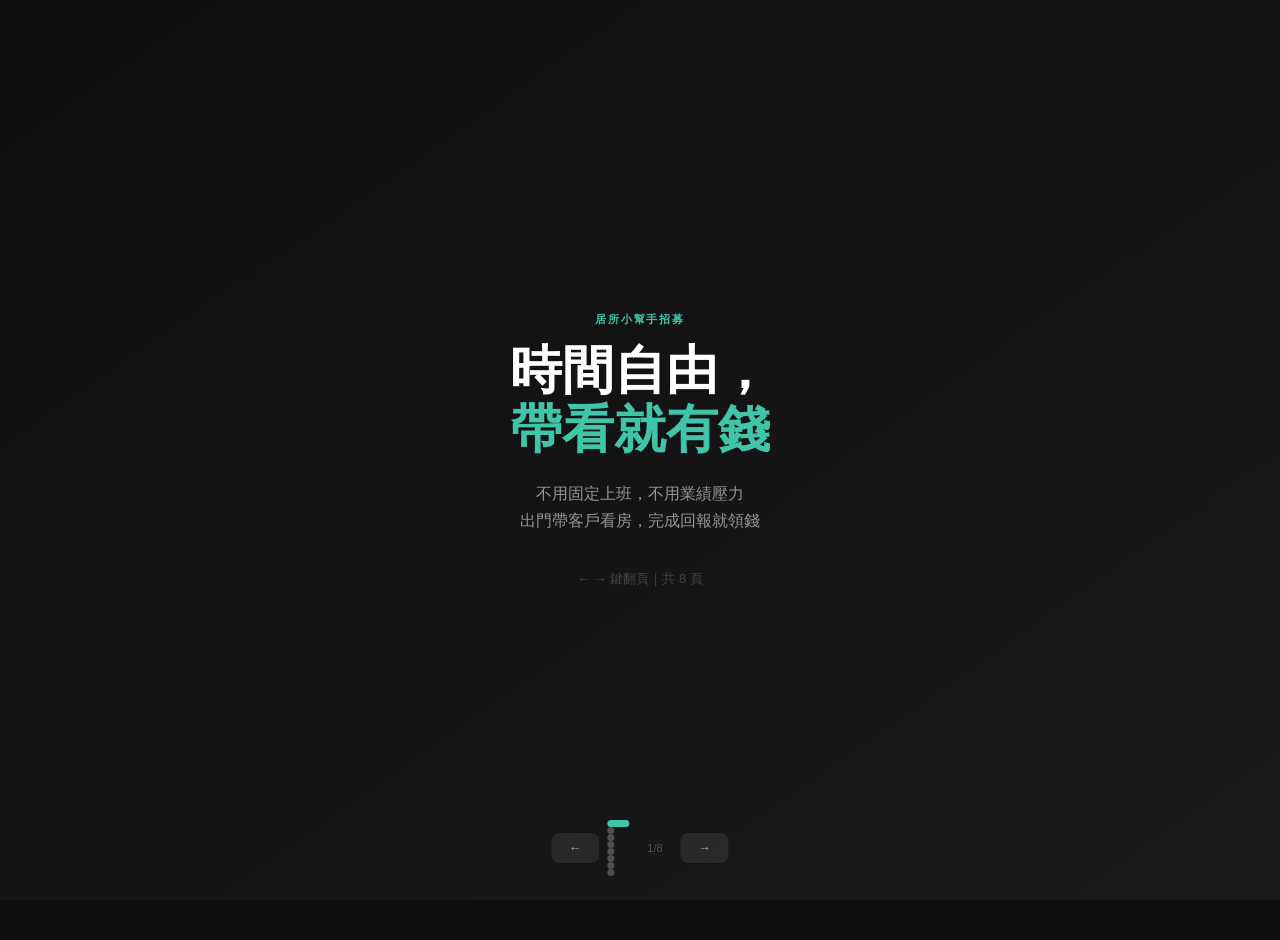
<file: helper-pitch.html>
<!DOCTYPE html>
<html lang="zh-TW">
<head>
<meta charset="UTF-8">
<meta name="viewport" content="width=device-width, initial-scale=1.0">
<title>JUSUO 居所｜小幫手招募說明</title>
<style>
* { box-sizing: border-box; margin: 0; padding: 0; }
body { font-family: "PingFang TC", "Noto Sans TC", sans-serif; background: #0e0e0e; overflow: hidden; }
.slides { width: 100vw; height: 100vh; position: relative; }
.slide { position: absolute; inset: 0; display: flex; flex-direction: column; justify-content: center; align-items: center; padding: 56px 80px; opacity: 0; transform: translateY(40px); transition: all 0.45s cubic-bezier(0.4,0,0.2,1); pointer-events: none; }
.slide.active { opacity: 1; transform: translateY(0); pointer-events: all; }
.slide.out { opacity: 0; transform: translateY(-40px); }

.bg-dark { background: linear-gradient(145deg, #0e0e0e, #1a1a1a); }
.bg-teal { background: linear-gradient(145deg, #001a15, #002a20); }
.bg-warm { background: linear-gradient(145deg, #1a0f00, #2a1800); }
.bg-blue { background: linear-gradient(145deg, #060e1a, #0d1a2a); }
.bg-purple { background: linear-gradient(145deg, #0e0814, #1a1028); }

.tag { font-size: 11px; letter-spacing: 0.18em; color: #40c4aa; font-weight: 600; margin-bottom: 14px; text-transform: uppercase; }
.h1 { font-size: 52px; font-weight: 800; color: #fff; line-height: 1.15; margin-bottom: 16px; }
.h2 { font-size: 34px; font-weight: 700; color: #fff; line-height: 1.2; margin-bottom: 14px; }
.sub { font-size: 16px; color: rgba(255,255,255,0.55); line-height: 1.7; }
.accent { color: #40c4aa; }
.gold { color: #d4a030; }
.w { width: 100%; max-width: 940px; }

/* Who grid */
.who-grid { display: grid; grid-template-columns: repeat(3, 1fr); gap: 14px; width: 100%; max-width: 900px; margin-top: 20px; }
.who-card { background: rgba(64,196,170,0.08); border: 1px solid rgba(64,196,170,0.2); border-radius: 14px; padding: 20px; text-align: center; }
.who-icon { font-size: 36px; margin-bottom: 10px; }
.who-title { font-size: 14px; font-weight: 700; color: #fff; margin-bottom: 6px; }
.who-desc { font-size: 12px; color: rgba(255,255,255,0.5); line-height: 1.6; }

/* Income tiers */
.tier-wrap { width: 100%; max-width: 860px; margin-top: 16px; display: flex; flex-direction: column; gap: 10px; }
.tier { display: flex; align-items: center; gap: 18px; background: rgba(255,255,255,0.05); border-radius: 12px; padding: 16px 20px; border: 1px solid rgba(255,255,255,0.08); }
.tier.active-t { background: rgba(64,196,170,0.1); border-color: rgba(64,196,170,0.3); }
.tier-label { font-size: 13px; color: rgba(255,255,255,0.7); min-width: 160px; }
.tier-bar-wrap { flex: 1; background: rgba(255,255,255,0.08); border-radius: 4px; height: 8px; overflow: hidden; }
.tier-bar { height: 100%; background: linear-gradient(90deg, #40c4aa, #26a890); border-radius: 4px; }
.tier-val { font-size: 16px; font-weight: 700; color: #40c4aa; min-width: 100px; text-align: right; }

/* Reward table */
.reward-wrap { width: 100%; max-width: 860px; margin-top: 16px; }
.reward-section { margin-bottom: 14px; }
.reward-title { font-size: 11px; letter-spacing: 0.1em; color: #40c4aa; font-weight: 600; margin-bottom: 8px; }
.reward-grid-inner { display: grid; grid-template-columns: repeat(3, 1fr); gap: 10px; }
.reward-box { background: rgba(255,255,255,0.05); border-radius: 10px; padding: 14px 16px; border: 1px solid rgba(255,255,255,0.07); }
.reward-box.hot { background: rgba(64,196,170,0.1); border-color: rgba(64,196,170,0.25); }
.reward-name { font-size: 12px; color: rgba(255,255,255,0.6); margin-bottom: 5px; }
.reward-amt { font-size: 20px; font-weight: 700; color: #fff; }
.reward-note { font-size: 11px; color: rgba(255,255,255,0.35); margin-top: 3px; }

/* Work steps */
.work-steps { display: grid; grid-template-columns: repeat(5, 1fr); gap: 0; width: 100%; max-width: 900px; margin-top: 20px; position: relative; }
.work-steps::before { content:""; position:absolute; top:24px; left:10%; right:10%; height:2px; background:rgba(255,255,255,0.1); z-index:0; }
.ws { text-align: center; position: relative; z-index: 1; }
.ws-dot { width: 48px; height: 48px; border-radius: 50%; background: rgba(64,196,170,0.15); border: 2px solid rgba(64,196,170,0.4); display: flex; align-items: center; justify-content: center; margin: 0 auto 10px; font-size: 20px; }
.ws-title { font-size: 13px; font-weight: 600; color: #fff; margin-bottom: 5px; }
.ws-desc { font-size: 11px; color: rgba(255,255,255,0.45); line-height: 1.5; }

/* Calc */
.calc-block { width: 100%; max-width: 800px; display: grid; grid-template-columns: 1fr 1fr; gap: 20px; margin-top: 16px; }
.calc-inputs { display: flex; flex-direction: column; gap: 12px; }
.inp-row { display: flex; justify-content: space-between; align-items: center; }
.inp-row label { font-size: 13px; color: rgba(255,255,255,0.6); }
.inp-row input { background: rgba(255,255,255,0.08); border: 1px solid rgba(255,255,255,0.15); border-radius: 8px; padding: 8px 14px; color: #fff; font-size: 15px; font-family: inherit; width: 100px; text-align: right; }
.inp-row input:focus { outline: none; border-color: #40c4aa; }
.calc-output { display: flex; flex-direction: column; gap: 8px; }
.co-row { display: flex; justify-content: space-between; padding: 8px 0; border-bottom: 1px solid rgba(255,255,255,0.07); font-size: 13px; }
.co-row:last-child { border-bottom: none; border-top: 1px solid rgba(64,196,170,0.3); padding-top: 12px; font-weight: 700; font-size: 16px; }
.co-val { color: #40c4aa; font-weight: 600; }

/* FAQ / concern */
.concern-grid { display: grid; grid-template-columns: 1fr 1fr; gap: 14px; width: 100%; max-width: 860px; margin-top: 16px; }
.con-item { background: rgba(255,255,255,0.05); border-radius: 12px; padding: 18px 20px; }
.con-q { font-size: 13px; color: rgba(255,255,255,0.85); font-weight: 600; margin-bottom: 8px; display: flex; align-items: flex-start; gap: 8px; }
.con-q::before { content: "Q"; background: rgba(64,196,170,0.2); color: #40c4aa; font-size: 11px; font-weight: 800; padding: 2px 7px; border-radius: 4px; flex-shrink: 0; margin-top: 1px; }
.con-a { font-size: 12px; color: rgba(255,255,255,0.5); line-height: 1.7; }

/* Join steps */
.join-steps { display: flex; flex-direction: column; gap: 14px; width: 100%; max-width: 680px; margin-top: 20px; }
.js { display: flex; gap: 16px; align-items: flex-start; }
.js-num { width: 36px; height: 36px; border-radius: 50%; background: #40c4aa; color: #0e0e0e; font-weight: 800; font-size: 16px; display: flex; align-items: center; justify-content: center; flex-shrink: 0; }
.js-title { font-size: 15px; font-weight: 700; color: #fff; }
.js-desc { font-size: 13px; color: rgba(255,255,255,0.5); margin-top: 3px; }

/* Nav */
.nav { position: fixed; bottom: 24px; left: 50%; transform: translateX(-50%); display: flex; gap: 8px; align-items: center; z-index: 100; }
.dot { width: 7px; height: 7px; border-radius: 50%; background: rgba(255,255,255,0.25); cursor: pointer; transition: all 0.2s; }
.dot.on { background: #40c4aa; width: 22px; border-radius: 4px; }
.nav-btn { background: rgba(255,255,255,0.08); border: none; color: rgba(255,255,255,0.7); padding: 8px 18px; border-radius: 8px; cursor: pointer; font-size: 12px; font-family: inherit; }
.nav-btn:hover { background: rgba(255,255,255,0.15); color: #fff; }
.pg { font-size: 11px; color: rgba(255,255,255,0.25); padding: 4px 10px; }
.key-hint { position: fixed; top: 18px; right: 22px; font-size: 11px; color: rgba(255,255,255,0.15); }
</style>
</head>
<body>
<div class="key-hint">← → 換頁</div>
<div class="slides">

<!-- S1 封面 -->
<div class="slide bg-dark active" data-i="0">
  <div class="w" style="text-align:center;">
    <div class="tag">居所小幫手招募</div>
    <div class="h1">時間自由，<br><span class="accent">帶看就有錢</span></div>
    <div class="sub" style="max-width:480px;margin:20px auto 0;">不用固定上班，不用業績壓力<br>出門帶客戶看房，完成回報就領錢</div>
    <div style="margin-top:36px;font-size:13px;color:rgba(255,255,255,0.2);">← → 鍵翻頁｜共 8 頁</div>
  </div>
</div>

<!-- S2 適合誰 -->
<div class="slide bg-teal" data-i="1">
  <div class="w">
    <div class="tag">你適合嗎？</div>
    <div class="h2">這些人<span class="accent">最適合</span>當居所小幫手</div>
    <div class="who-grid">
      <div class="who-card">
        <div class="who-icon">🎓</div>
        <div class="who-title">學生 / 在校生</div>
        <div class="who-desc">白天有空，課餘時間帶看，時薪比打工高又彈性</div>
      </div>
      <div class="who-card">
        <div class="who-icon">🏡</div>
        <div class="who-title">全職媽媽 / 家管</div>
        <div class="who-desc">孩子上學後有幾小時空檔，帶看輕鬆外出兼賺錢</div>
      </div>
      <div class="who-card">
        <div class="who-icon">🚗</div>
        <div class="who-title">外送 / 接案工作者</div>
        <div class="who-desc">已習慣靈活接案，帶看單可以搭配既有行程</div>
      </div>
      <div class="who-card">
        <div class="who-icon">💼</div>
        <div class="who-title">上班族想多一份收入</div>
        <div class="who-desc">假日或下班後帶看，每月多 3,000–8,000 元</div>
      </div>
      <div class="who-card">
        <div class="who-icon">🏘️</div>
        <div class="who-title">熟悉特定區域的在地人</div>
        <div class="who-desc">對社區、交通、學區了解深，帶看說明更有說服力</div>
      </div>
      <div class="who-card">
        <div class="who-icon">🔍</div>
        <div class="who-title">想了解房產市場的人</div>
        <div class="who-desc">邊賺錢邊學市場，建立房產知識和人脈</div>
      </div>
    </div>
  </div>
</div>

<!-- S3 賺多少 -->
<div class="slide bg-dark" data-i="2">
  <div class="w" style="display:flex;flex-direction:column;align-items:center;">
    <div class="tag">收入試算</div>
    <div class="h2" style="text-align:center;">不同力度，<span class="accent">能賺多少？</span></div>
    <div class="tier-wrap">
      <div class="tier">
        <div class="tier-label">🔹 輕度（5組+1成交）</div>
        <div class="tier-bar-wrap"><div class="tier-bar" style="width:18%"></div></div>
        <div class="tier-val">≈ 2,100 元</div>
      </div>
      <div class="tier">
        <div class="tier-label">🔸 普通（10組+2成交）</div>
        <div class="tier-bar-wrap"><div class="tier-bar" style="width:34%"></div></div>
        <div class="tier-val">≈ 4,005 元</div>
      </div>
      <div class="tier active-t">
        <div class="tier-label">⭐ 積極（20組+3成交）</div>
        <div class="tier-bar-wrap"><div class="tier-bar" style="width:53%"></div></div>
        <div class="tier-val">≈ 6,255 元</div>
      </div>
      <div class="tier">
        <div class="tier-label">🚀 高效（30組+5成交）</div>
        <div class="tier-bar-wrap"><div class="tier-bar" style="width:100%"></div></div>
        <div class="tier-val">≈ 11,805 元</div>
      </div>
    </div>
    <div style="margin-top:14px;font-size:13px;color:rgba(255,255,255,0.35);text-align:center;">
      每組帶看約 1–2 小時，時薪換算約 NT$ 150–400 元，視成交率而定
    </div>
  </div>
</div>

<!-- S4 分潤明細 -->
<div class="slide bg-blue" data-i="3">
  <div class="w">
    <div class="tag">完整分潤制度</div>
    <div class="h2">每個動作<span class="accent">都有報酬</span></div>
    <div class="reward-wrap">
      <div class="reward-section">
        <div class="reward-title">帶看費（遞階制）</div>
        <div class="reward-grid-inner">
          <div class="reward-box hot">
            <div class="reward-name">第 1–2 組</div>
            <div class="reward-amt">200 元<span style="font-size:14px"> / 組</span></div>
            <div class="reward-note">出門就有基本保障</div>
          </div>
          <div class="reward-box">
            <div class="reward-name">第 3–8 組</div>
            <div class="reward-amt">45 元<span style="font-size:14px"> / 組</span></div>
            <div class="reward-note">中量帶看</div>
          </div>
          <div class="reward-box">
            <div class="reward-name">第 9 組起</div>
            <div class="reward-amt">65 元<span style="font-size:14px"> / 組</span></div>
            <div class="reward-note">效率高者更多</div>
          </div>
        </div>
      </div>
      <div class="reward-section">
        <div class="reward-title">獎金制度</div>
        <div class="reward-grid-inner">
          <div class="reward-box hot">
            <div class="reward-name">✅ 媒合成交</div>
            <div class="reward-amt">1,100 元</div>
            <div class="reward-note">每筆固定</div>
          </div>
          <div class="reward-box">
            <div class="reward-name">🏘️ 房源開發上架</div>
            <div class="reward-amt">500 元</div>
            <div class="reward-note">有效物件</div>
          </div>
          <div class="reward-box">
            <div class="reward-name">🏘️ 房源開發成交</div>
            <div class="reward-amt">1,000 元</div>
            <div class="reward-note">額外加給</div>
          </div>
          <div class="reward-box">
            <div class="reward-name">👁️ 預看補貼</div>
            <div class="reward-amt">50 元</div>
            <div class="reward-note">甲方指定物件</div>
          </div>
          <div class="reward-box">
            <div class="reward-name">🤝 推薦新小幫手帶看</div>
            <div class="reward-amt">500 元</div>
            <div class="reward-note">被推薦人首次帶看</div>
          </div>
          <div class="reward-box hot">
            <div class="reward-name">🏠 引薦包租物件</div>
            <div class="reward-amt">3,000 元</div>
            <div class="reward-note">簽訂整修包租合約</div>
          </div>
        </div>
      </div>
    </div>
  </div>
</div>

<!-- S5 互動試算 -->
<div class="slide bg-dark" data-i="4">
  <div class="w" style="display:flex;flex-direction:column;align-items:center;">
    <div class="tag">自己算算看</div>
    <div class="h2" style="text-align:center;">輸入你的計劃，<span class="accent">看你可以賺多少</span></div>
    <div class="calc-block">
      <div class="calc-inputs">
        <div class="inp-row"><label>每月帶看組數</label><input id="c_v" type="number" value="15" oninput="calcH()"></div>
        <div class="inp-row"><label>每月媒合成交筆數</label><input id="c_d" type="number" value="2" oninput="calcH()"></div>
        <div class="inp-row"><label>每月開發有效房源數</label><input id="c_s" type="number" value="1" oninput="calcH()"></div>
        <div class="inp-row"><label>推薦新小幫手數</label><input id="c_r" type="number" value="0" oninput="calcH()"></div>
      </div>
      <div class="calc-output" id="h_out"></div>
    </div>
  </div>
</div>

<!-- S6 工作流程 -->
<div class="slide bg-purple" data-i="5">
  <div class="w" style="display:flex;flex-direction:column;align-items:center;">
    <div class="tag">工作流程</div>
    <div class="h2" style="text-align:center;">每次帶看只要<span class="accent"> 5 步</span></div>
    <div class="work-steps">
      <div class="ws">
        <div class="ws-dot">📱</div>
        <div class="ws-title">接到帶看任務</div>
        <div class="ws-desc">居所指派時間、地點、客戶基本資訊</div>
      </div>
      <div class="ws">
        <div class="ws-dot">📍</div>
        <div class="ws-title">到場帶看</div>
        <div class="ws-desc">帶客戶進屋、說明物件狀況、回答問題</div>
      </div>
      <div class="ws">
        <div class="ws-dot">📸</div>
        <div class="ws-title">拍照記錄</div>
        <div class="ws-desc">現場照片 + 客戶反應記錄</div>
      </div>
      <div class="ws">
        <div class="ws-dot">📝</div>
        <div class="ws-title">24 小時內回報</div>
        <div class="ws-desc">LINE 或表單填寫帶看結果</div>
      </div>
      <div class="ws">
        <div class="ws-dot">💰</div>
        <div class="ws-title">月底入帳</div>
        <div class="ws-desc">每月 25 日結算，5 日發放</div>
      </div>
    </div>
    <div style="margin-top:24px;padding:14px 24px;background:rgba(64,196,170,0.1);border:1px solid rgba(64,196,170,0.2);border-radius:10px;font-size:13px;color:rgba(255,255,255,0.7);max-width:700px;text-align:center;">
      沒有強制業績，沒有底薪，不喜歡就不接單。你掌控自己的時間。
    </div>
  </div>
</div>

<!-- S7 常見疑問 -->
<div class="slide bg-dark" data-i="6">
  <div class="w">
    <div class="tag">常見疑問</div>
    <div class="h2">你最想問的，<span class="accent">這裡都有</span></div>
    <div class="concern-grid">
      <div class="con-item">
        <div class="con-q">需要有房仲執照嗎？</div>
        <div class="con-a">不需要。你是居所的承攬小幫手，非仲介，執行帶看、回報等協助工作，不代表居所對外簽約或議價。</div>
      </div>
      <div class="con-item">
        <div class="con-q">帶看前有培訓嗎？</div>
        <div class="con-a">有。居所提供帶看話術、客戶引導方式、注意事項等說明，第一次帶看前會有教學說明。</div>
      </div>
      <div class="con-item">
        <div class="con-q">錢什麼時候發？</div>
        <div class="con-a">每月 25 日結算，帶看費與預看補貼次月 5 日入帳，成交獎金分兩期（次月 50%、第三月 50%）。</div>
      </div>
      <div class="con-item">
        <div class="con-q">可以同時在其他地方做兼職嗎？</div>
        <div class="con-a">可以。承攬合約無排他條款，但不得私下帶同一客戶成交或向客戶收費，這點需遵守。</div>
      </div>
      <div class="con-item">
        <div class="con-q">帶看完沒成交也有錢嗎？</div>
        <div class="con-a">有。帶看費和成交獎金是分開計算的，帶看完成回報就領帶看費，不管客戶最後有沒有租。</div>
      </div>
      <div class="con-item">
        <div class="con-q">我可以推薦朋友一起加入嗎？</div>
        <div class="con-a">可以，而且有獎金！你推薦的人完成首次帶看你就拿 500 元，他首次成交你再拿 1,000 元。</div>
      </div>
    </div>
  </div>
</div>

<!-- S8 加入 -->
<div class="slide bg-teal" data-i="7">
  <div class="w" style="display:flex;flex-direction:column;align-items:center;">
    <div class="tag">立即加入</div>
    <div class="h1" style="font-size:46px;text-align:center;">準備好了嗎？<br><span class="accent">3 步開始賺錢</span></div>
    <div class="join-steps">
      <div class="js">
        <div class="js-num">1</div>
        <div>
          <div class="js-title">私訊居所 IG</div>
          <div class="js-desc">@ju_suo666，告訴我們「我想當小幫手」</div>
        </div>
      </div>
      <div class="js">
        <div class="js-num">2</div>
        <div>
          <div class="js-title">完成承攬合約簽署</div>
          <div class="js-desc">線上簽名，了解合作規則和分潤制度</div>
        </div>
      </div>
      <div class="js">
        <div class="js-num">3</div>
        <div>
          <div class="js-title">接第一個帶看任務，開始賺錢</div>
          <div class="js-desc">居所指派任務，你接單出發，完成回報，下個月就有收入</div>
        </div>
      </div>
    </div>
    <div style="margin-top:28px;font-size:13px;color:rgba(255,255,255,0.35);">人生非常有限公司｜統編 60793590</div>
  </div>
</div>

</div>
<div class="nav">
  <button class="nav-btn" onclick="go(-1)">←</button>
  <div id="dots"></div>
  <span class="pg" id="pg">1/8</span>
  <button class="nav-btn" onclick="go(1)">→</button>
</div>
<script>
let cur=0; const slides=document.querySelectorAll('.slide'); const n=slides.length;
function buildDots(){const d=document.getElementById('dots');d.innerHTML='';for(let i=0;i<n;i++){const dot=document.createElement('div');dot.className='dot'+(i===cur?' on':'');dot.onclick=()=>goTo(i);d.appendChild(dot);}document.getElementById('pg').textContent=(cur+1)+'/'+n;}
function goTo(i){slides[cur].classList.remove('active');slides[cur].classList.add('out');const p=cur;cur=Math.max(0,Math.min(i,n-1));setTimeout(()=>slides[p].classList.remove('out'),400);slides[cur].classList.add('active');buildDots();}
function go(d){goTo(cur+d);}
document.addEventListener('keydown',e=>{if(e.key==='ArrowRight'||e.key==='ArrowDown')go(1);if(e.key==='ArrowLeft'||e.key==='ArrowUp')go(-1);});
buildDots();

function calcH(){
  const v=+document.getElementById('c_v').value||0;
  const d=+document.getElementById('c_d').value||0;
  const s=+document.getElementById('c_s').value||0;
  const r=+document.getElementById('c_r').value||0;
  let vf=0; if(v>=1)vf+=Math.min(v,2)*200; if(v>2)vf+=Math.min(v-2,6)*45; if(v>8)vf+=(v-8)*65;
  const df=d*1100; const sf=s*500; const rf=r*500; const total=vf+df+sf+rf;
  document.getElementById('h_out').innerHTML=`
    <div class="co-row"><span style="color:rgba(255,255,255,0.6)">帶看費（${v}組）</span><span class="co-val">NT$ ${vf.toLocaleString()}</span></div>
    <div class="co-row"><span style="color:rgba(255,255,255,0.6)">成交獎金（${d}筆）</span><span class="co-val">NT$ ${df.toLocaleString()}</span></div>
    <div class="co-row"><span style="color:rgba(255,255,255,0.6)">房源開發（${s}件）</span><span class="co-val">NT$ ${sf.toLocaleString()}</span></div>
    <div class="co-row"><span style="color:rgba(255,255,255,0.6)">推薦獎金（${r}人）</span><span class="co-val">NT$ ${rf.toLocaleString()}</span></div>
    <div class="co-row"><span>月預估收入</span><span style="color:#40c4aa;font-size:20px;">NT$ ${total.toLocaleString()}</span></div>
  `;
}
calcH();
</script>
</body>
</html>
</file>
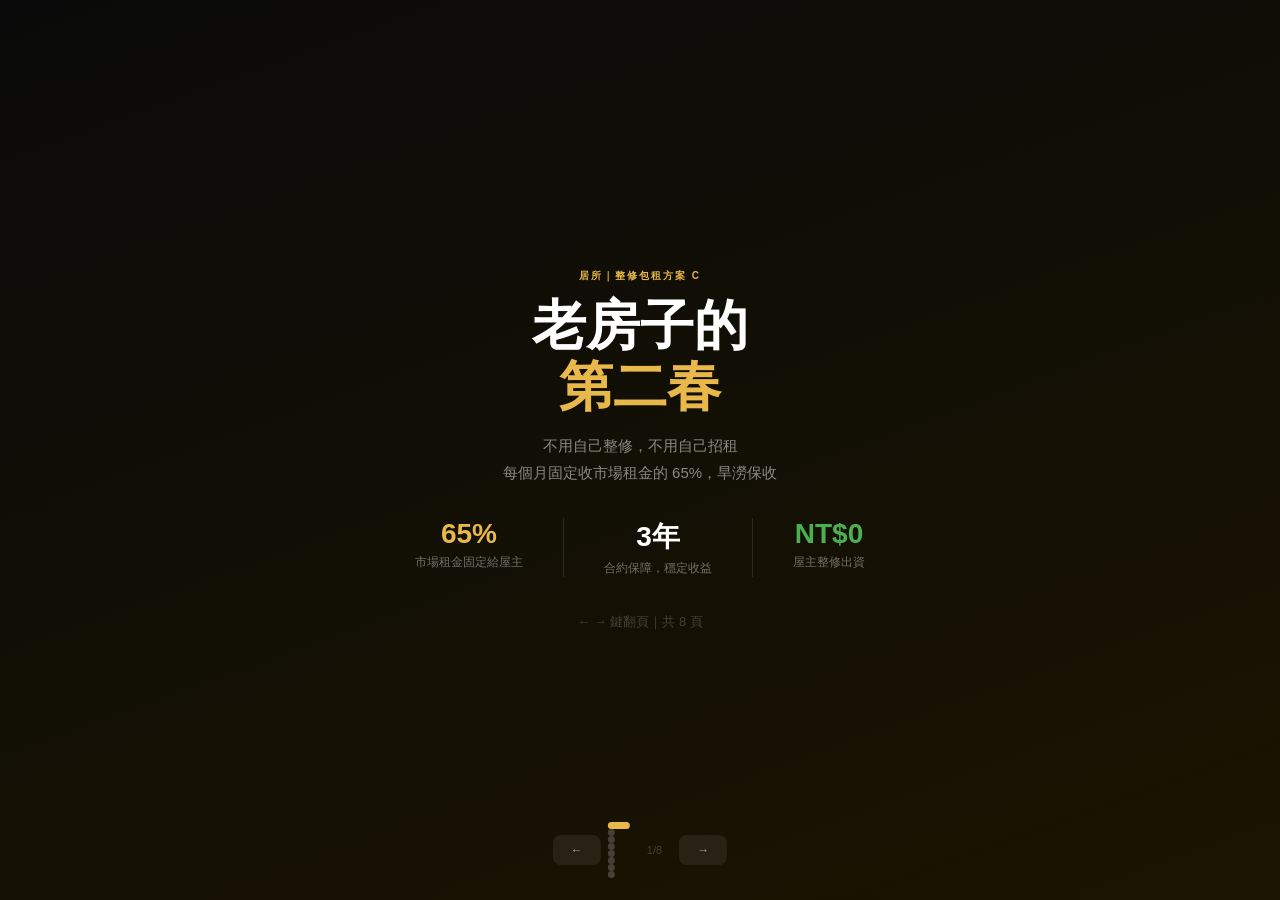
<file: renovation-pitch.html>
<!DOCTYPE html>
<html lang="zh-TW">
<head>
<meta charset="UTF-8">
<meta name="viewport" content="width=device-width, initial-scale=1.0">
<title>JUSUO 居所｜整修包租方案</title>
<style>
* { box-sizing: border-box; margin: 0; padding: 0; }
body { font-family: "PingFang TC", "Noto Sans TC", sans-serif; background: #0a0a0a; overflow: hidden; }
.slides { width: 100vw; height: 100vh; position: relative; }
.slide { position: absolute; inset: 0; display: flex; flex-direction: column; justify-content: center; align-items: center; padding: 52px 80px; opacity: 0; transform: scale(0.97); transition: all 0.45s cubic-bezier(0.4,0,0.2,1); pointer-events: none; }
.slide.active { opacity: 1; transform: scale(1); pointer-events: all; }
.slide.out { opacity: 0; transform: scale(1.03); }

.bg1 { background: linear-gradient(160deg, #0a0a0a, #1a1400); }
.bg2 { background: linear-gradient(160deg, #0a0a12, #0f0f1e); }
.bg3 { background: linear-gradient(160deg, #0a1200, #0f1e00); }
.bg4 { background: linear-gradient(160deg, #120a00, #1e1200); }
.bg5 { background: linear-gradient(160deg, #0a0a0a, #1a1a1a); }

.tag { font-size: 10px; letter-spacing: 0.2em; color: #e8b84b; font-weight: 700; margin-bottom: 12px; text-transform: uppercase; }
.h1 { font-size: 54px; font-weight: 800; color: #fff; line-height: 1.12; margin-bottom: 14px; }
.h2 { font-size: 34px; font-weight: 700; color: #fff; line-height: 1.2; margin-bottom: 14px; }
.sub { font-size: 15px; color: rgba(255,255,255,0.5); line-height: 1.8; }
.accent { color: #e8b84b; }
.green { color: #4caf50; }
.w { width: 100%; max-width: 960px; }

/* Hero compare */
.hero-compare { display: grid; grid-template-columns: 1fr auto 1fr; gap: 20px; align-items: center; width: 100%; max-width: 900px; margin-top: 20px; }
.hc-box { border-radius: 16px; padding: 24px; }
.hc-old { background: rgba(255,255,255,0.04); border: 1px solid rgba(255,255,255,0.1); }
.hc-new { background: rgba(232,184,75,0.1); border: 2px solid rgba(232,184,75,0.4); }
.hc-label { font-size: 12px; letter-spacing: 0.1em; margin-bottom: 14px; font-weight: 600; }
.hc-item { display: flex; gap: 10px; font-size: 13px; color: rgba(255,255,255,0.7); padding: 7px 0; border-bottom: 1px solid rgba(255,255,255,0.06); }
.hc-item:last-child { border-bottom: none; }
.vs { font-size: 24px; font-weight: 800; color: rgba(255,255,255,0.3); text-align: center; }

/* Money flow */
.money-flow { display: flex; align-items: center; gap: 0; width: 100%; max-width: 900px; margin-top: 24px; }
.mf-box { flex: 1; border-radius: 12px; padding: 18px; text-align: center; border: 1px solid; }
.mf-label { font-size: 11px; color: rgba(255,255,255,0.45); margin-bottom: 6px; letter-spacing: 0.05em; }
.mf-val { font-size: 26px; font-weight: 800; }
.mf-sub { font-size: 11px; color: rgba(255,255,255,0.4); margin-top: 4px; }
.mf-arrow { font-size: 24px; color: rgba(255,255,255,0.2); flex-shrink: 0; padding: 0 8px; }
.mf-tenant { background: rgba(76,175,80,0.08); border-color: rgba(76,175,80,0.25); }
.mf-jusuo { background: rgba(232,184,75,0.12); border-color: rgba(232,184,75,0.4); }
.mf-owner { background: rgba(147,197,253,0.08); border-color: rgba(147,197,253,0.25); }
.mf-reno { background: rgba(248,113,113,0.08); border-color: rgba(248,113,113,0.25); }

/* Calc */
.calc-area { width: 100%; max-width: 900px; display: grid; grid-template-columns: 1fr 1fr; gap: 24px; margin-top: 16px; }
.ca-inputs { display: flex; flex-direction: column; gap: 14px; }
.ci-row { display: flex; justify-content: space-between; align-items: center; }
.ci-row label { font-size: 13px; color: rgba(255,255,255,0.6); }
.ci-row input { background: rgba(255,255,255,0.08); border: 1px solid rgba(255,255,255,0.15); border-radius: 8px; padding: 9px 14px; color: #fff; font-size: 15px; font-family: inherit; width: 130px; text-align: right; }
.ci-row input:focus { outline: none; border-color: #e8b84b; }
.ca-output { display: flex; flex-direction: column; gap: 8px; }
.co-row { display: flex; justify-content: space-between; padding: 8px 0; border-bottom: 1px solid rgba(255,255,255,0.07); font-size: 13px; }
.co-row:last-child { border-bottom: none; border-top: 1px solid rgba(232,184,75,0.3); padding-top: 12px; font-weight: 700; font-size: 16px; }
.co-v { color: #e8b84b; font-weight: 600; }

/* Self-manage compare */
.smg { display: grid; grid-template-columns: repeat(3, 1fr); gap: 14px; width: 100%; max-width: 860px; margin-top: 18px; }
.smg-item { border-radius: 14px; padding: 18px; }
.smg-self { background: rgba(248,113,113,0.08); border: 1px solid rgba(248,113,113,0.2); }
.smg-c { background: rgba(232,184,75,0.1); border: 2px solid rgba(232,184,75,0.35); }
.smg-a { background: rgba(255,255,255,0.04); border: 1px solid rgba(255,255,255,0.08); }
.smg-head { font-size: 12px; font-weight: 700; margin-bottom: 10px; }
.smg-num { font-size: 30px; font-weight: 800; margin: 6px 0; }
.smg-note { font-size: 12px; color: rgba(255,255,255,0.45); line-height: 1.6; }

/* Guarantee */
.guar-grid { display: grid; grid-template-columns: repeat(2, 1fr); gap: 14px; width: 100%; max-width: 860px; margin-top: 16px; }
.guar { background: rgba(255,255,255,0.04); border-radius: 14px; padding: 18px; display: flex; gap: 14px; border: 1px solid rgba(255,255,255,0.08); }
.guar-icon { font-size: 26px; flex-shrink: 0; }
.guar-title { font-size: 14px; font-weight: 700; color: #fff; margin-bottom: 5px; }
.guar-desc { font-size: 12px; color: rgba(255,255,255,0.5); line-height: 1.6; }

/* Steps */
.steps-h { display: flex; gap: 0; width: 100%; max-width: 860px; margin-top: 18px; position: relative; }
.steps-h::before { content:""; position:absolute; top:20px; left:10%; right:10%; height:2px; background:rgba(255,255,255,0.1); }
.sh { flex: 1; text-align: center; position: relative; z-index: 1; }
.sh-dot { width: 40px; height: 40px; border-radius: 50%; background: #e8b84b; color: #0a0a0a; font-weight: 800; font-size: 15px; display: flex; align-items: center; justify-content: center; margin: 0 auto 10px; }
.sh-title { font-size: 13px; font-weight: 700; color: #fff; margin-bottom: 4px; }
.sh-desc { font-size: 11px; color: rgba(255,255,255,0.45); line-height: 1.5; }

/* Scenario slider */
.scenario-grid { display: grid; grid-template-columns: repeat(3, 1fr); gap: 14px; width: 100%; max-width: 860px; margin-top: 18px; }
.sc { background: rgba(255,255,255,0.04); border: 1px solid rgba(255,255,255,0.08); border-radius: 14px; padding: 18px; }
.sc.best { background: rgba(232,184,75,0.1); border-color: rgba(232,184,75,0.35); }
.sc-label { font-size: 11px; color: rgba(255,255,255,0.4); margin-bottom: 8px; letter-spacing: 0.08em; }
.sc-title { font-size: 14px; font-weight: 700; color: #fff; margin-bottom: 10px; }
.sc-row { display: flex; justify-content: space-between; font-size: 12px; padding: 4px 0; border-bottom: 1px solid rgba(255,255,255,0.06); }
.sc-row:last-child { border-bottom: none; font-weight: 700; border-top: 1px solid rgba(232,184,75,0.2); padding-top: 8px; }

/* Nav */
.nav { position: fixed; bottom: 22px; left: 50%; transform: translateX(-50%); display: flex; gap: 7px; align-items: center; z-index: 100; }
.dot { width: 7px; height: 7px; border-radius: 50%; background: rgba(255,255,255,0.2); cursor: pointer; transition: all 0.2s; }
.dot.on { background: #e8b84b; width: 22px; border-radius: 4px; }
.nav-btn { background: rgba(255,255,255,0.07); border: none; color: rgba(255,255,255,0.6); padding: 8px 18px; border-radius: 8px; cursor: pointer; font-size: 12px; font-family: inherit; }
.nav-btn:hover { background: rgba(255,255,255,0.13); color: #fff; }
.pg { font-size: 11px; color: rgba(255,255,255,0.2); padding: 4px 10px; }
.key-hint { position: fixed; top: 16px; right: 20px; font-size: 11px; color: rgba(255,255,255,0.12); }
</style>
</head>
<body>
<div class="key-hint">← → 換頁</div>
<div class="slides">

<!-- S1 封面 -->
<div class="slide bg1 active" data-i="0">
  <div class="w" style="text-align:center;">
    <div class="tag">居所｜整修包租方案 C</div>
    <div class="h1">老房子的<br><span class="accent">第二春</span></div>
    <div class="sub" style="max-width:480px;margin:16px auto 0;">不用自己整修，不用自己招租<br>每個月固定收市場租金的 65%，旱澇保收</div>
    <div style="margin-top:32px;display:flex;justify-content:center;gap:40px;">
      <div style="text-align:center;"><div style="font-size:28px;font-weight:800;color:#e8b84b;">65%</div><div style="font-size:12px;color:rgba(255,255,255,0.4);margin-top:4px;">市場租金固定給屋主</div></div>
      <div style="width:1px;background:rgba(255,255,255,0.1);"></div>
      <div style="text-align:center;"><div style="font-size:28px;font-weight:800;color:#fff;">3年</div><div style="font-size:12px;color:rgba(255,255,255,0.4);margin-top:4px;">合約保障，穩定收益</div></div>
      <div style="width:1px;background:rgba(255,255,255,0.1);"></div>
      <div style="text-align:center;"><div style="font-size:28px;font-weight:800;color:#4caf50;">NT$0</div><div style="font-size:12px;color:rgba(255,255,255,0.4);margin-top:4px;">屋主整修出資</div></div>
    </div>
    <div style="margin-top:36px;font-size:13px;color:rgba(255,255,255,0.2);">← → 鍵翻頁｜共 8 頁</div>
  </div>
</div>

<!-- S2 你的房子現在是什麼狀況 -->
<div class="slide bg2" data-i="1">
  <div class="w">
    <div class="tag">你的處境</div>
    <div class="h2">這些情況，<span class="accent">你中了幾個？</span></div>
    <div class="hero-compare">
      <div class="hc-box hc-old">
        <div class="hc-label" style="color:rgba(255,255,255,0.5);">😔 現在的狀況</div>
        <div class="hc-item"><span style="color:#f87171;flex-shrink:0">✗</span>房子老舊，20 年以上沒整修</div>
        <div class="hc-item"><span style="color:#f87171;flex-shrink:0">✗</span>想整修但不知道從哪下手</div>
        <div class="hc-item"><span style="color:#f87171;flex-shrink:0">✗</span>空著沒租金，整修又沒錢</div>
        <div class="hc-item"><span style="color:#f87171;flex-shrink:0">✗</span>出租怕麻煩，管理怕費心</div>
        <div class="hc-item"><span style="color:#f87171;flex-shrink:0">✗</span>老屋租金比新大樓便宜太多</div>
      </div>
      <div class="vs">VS</div>
      <div class="hc-box hc-new">
        <div class="hc-label" style="color:#e8b84b;">✨ 交給居所之後</div>
        <div class="hc-item"><span style="color:#4caf50;flex-shrink:0">✓</span>居所出錢整修，費用不用你出</div>
        <div class="hc-item"><span style="color:#4caf50;flex-shrink:0">✓</span>整修完按市場行情招租</div>
        <div class="hc-item"><span style="color:#4caf50;flex-shrink:0">✓</span>每月固定收市場租金 65%</div>
        <div class="hc-item"><span style="color:#4caf50;flex-shrink:0">✓</span>維修、收租、管理全不用你管</div>
        <div class="hc-item"><span style="color:#4caf50;flex-shrink:0">✓</span>空窗期風險居所自承，你照收</div>
      </div>
    </div>
  </div>
</div>

<!-- S3 金流說明 -->
<div class="slide bg3" data-i="2">
  <div class="w" style="display:flex;flex-direction:column;align-items:center;">
    <div class="tag">方案說明</div>
    <div class="h2" style="text-align:center;">金流是這樣跑的</div>
    <div class="money-flow">
      <div class="mf-box mf-tenant">
        <div class="mf-label">🙋 房客</div>
        <div class="mf-val" style="color:#4caf50;">20,000</div>
        <div class="mf-sub">付市場月租金</div>
      </div>
      <div class="mf-arrow">→</div>
      <div class="mf-box mf-jusuo">
        <div class="mf-label">🏢 居所（中間管理）</div>
        <div class="mf-val" style="color:#e8b84b;">收全額</div>
        <div class="mf-sub">管理費 + 差價留用</div>
      </div>
      <div class="mf-arrow">→</div>
      <div class="mf-box mf-owner">
        <div class="mf-label">🏠 屋主（你）</div>
        <div class="mf-val" style="color:#93c5fd;">13,000</div>
        <div class="mf-sub">65%，每月固定匯款</div>
      </div>
    </div>
    <div style="display:flex;gap:16px;margin-top:16px;width:100%;max-width:860px;">
      <div style="flex:1;background:rgba(248,113,113,0.08);border:1px solid rgba(248,113,113,0.2);border-radius:12px;padding:18px;">
        <div style="font-size:11px;color:#f87171;letter-spacing:0.1em;margin-bottom:8px;">💰 整修費怎麼算？</div>
        <div style="font-size:13px;color:rgba(255,255,255,0.7);line-height:1.8;">整修費由居所全額墊付，屋主不出任何費用。<br>居所從差價中攤提整修費用（分攤至合約期內）。</div>
      </div>
      <div style="flex:1;background:rgba(76,175,80,0.08);border:1px solid rgba(76,175,80,0.2);border-radius:12px;padding:18px;">
        <div style="font-size:11px;color:#4caf50;letter-spacing:0.1em;margin-bottom:8px;">✅ 屋主的好處</div>
        <div style="font-size:13px;color:rgba(255,255,255,0.7);line-height:1.8;">不需要出整修費，不需要管理，每月固定收款，<br>空窗期不影響你的收入，房子還升值了。</div>
      </div>
    </div>
  </div>
</div>

<!-- S4 試算對比 -->
<div class="slide bg4" data-i="3">
  <div class="w" style="display:flex;flex-direction:column;align-items:center;">
    <div class="tag">財務試算</div>
    <div class="h2" style="text-align:center;">你的房子<span class="accent">值多少錢？</span></div>
    <div class="calc-area">
      <div class="ca-inputs">
        <div style="font-size:13px;color:rgba(255,255,255,0.5);margin-bottom:4px;">調整你的物件條件：</div>
        <div class="ci-row"><label>市場月租金（元）</label><input id="r_rent" type="number" value="20000" oninput="calcC()"></div>
        <div class="ci-row"><label>估計整修費（元）</label><input id="r_reno" type="number" value="400000" oninput="calcC()"></div>
        <div style="margin-top:12px;padding:12px;background:rgba(232,184,75,0.08);border-radius:10px;font-size:12px;color:rgba(255,255,255,0.55);line-height:1.8;">
          📌 居所估計適合整修範圍：<br>
          整修費 20 萬–80 萬｜月租 15,000–35,000<br>
          回本後差價全是居所利潤，合約越長越值得
        </div>
      </div>
      <div class="ca-output" id="c_out"></div>
    </div>
  </div>
</div>

<!-- S5 與自己出租比較 -->
<div class="slide bg2" data-i="4">
  <div class="w" style="display:flex;flex-direction:column;align-items:center;">
    <div class="tag">方案比較</div>
    <div class="h2" style="text-align:center;">比起<span class="accent">自己出租</span>，你得到了什麼？</div>
    <div class="scenario-grid">
      <div class="sc">
        <div class="sc-label">❌ 自己整修出租</div>
        <div class="sc-title">全部自己搞</div>
        <div class="sc-row"><span>整修費</span><span style="color:#f87171;">-400,000</span></div>
        <div class="sc-row"><span>月租金收入</span><span>20,000</span></div>
        <div class="sc-row"><span>管理時間成本</span><span style="color:#f87171;">高（自理）</span></div>
        <div class="sc-row"><span>空窗損失</span><span style="color:#f87171;">自承</span></div>
        <div class="sc-row"><span>年淨收（扣整修攤提）</span><span style="color:#f87171;">186,667</span></div>
      </div>
      <div class="sc best">
        <div class="sc-label">✅ 居所 C 套餐</div>
        <div class="sc-title">包租給居所</div>
        <div class="sc-row"><span>整修費</span><span style="color:#4caf50;">NT$ 0</span></div>
        <div class="sc-row"><span>每月固定入帳</span><span style="color:#e8b84b;">13,000</span></div>
        <div class="sc-row"><span>管理時間成本</span><span style="color:#4caf50;">零</span></div>
        <div class="sc-row"><span>空窗損失</span><span style="color:#4caf50;">居所自承</span></div>
        <div class="sc-row"><span>年淨收</span><span style="color:#e8b84b;">156,000</span></div>
      </div>
      <div class="sc">
        <div class="sc-label">⚠️ 繼續放著空著</div>
        <div class="sc-title">什麼都不做</div>
        <div class="sc-row"><span>整修費</span><span>0</span></div>
        <div class="sc-row"><span>月租金收入</span><span style="color:#f87171;">0</span></div>
        <div class="sc-row"><span>房屋折舊</span><span style="color:#f87171;">持續中</span></div>
        <div class="sc-row"><span>機會成本</span><span style="color:#f87171;">每年損失 15 萬+</span></div>
        <div class="sc-row"><span>年淨收</span><span style="color:#f87171;">0</span></div>
      </div>
    </div>
    <div style="margin-top:14px;padding:12px 20px;background:rgba(232,184,75,0.08);border:1px solid rgba(232,184,75,0.2);border-radius:10px;font-size:13px;color:rgba(255,255,255,0.65);">
      💡 C 套餐屋主年收 156,000，雖比自管少，但<strong style="color:#e8b84b;">省去整修費 + 管理時間 + 空窗風險</strong>，綜合評估通常更划算。
    </div>
  </div>
</div>

<!-- S6 保障承諾 -->
<div class="slide bg5" data-i="5">
  <div class="w">
    <div class="tag">保障承諾</div>
    <div class="h2">交出去前，你最擔心的<span class="accent"> 4 件事</span></div>
    <div class="guar-grid">
      <div class="guar">
        <div class="guar-icon">📄</div>
        <div>
          <div class="guar-title">合約保護，條件白紙黑字</div>
          <div class="guar-desc">租金比例、合約年限、解約條件、整修範圍全寫進合約，不靠口頭承諾，出問題有合約保護</div>
        </div>
      </div>
      <div class="guar">
        <div class="guar-icon">💳</div>
        <div>
          <div class="guar-title">固定日期匯款，不拖延</div>
          <div class="guar-desc">每月固定日期，租金扣除後直接匯到你指定帳戶，有月報表可對照，完全透明</div>
        </div>
      </div>
      <div class="guar">
        <div class="guar-icon">🔧</div>
        <div>
          <div class="guar-title">整修完後房子狀況更好</div>
          <div class="guar-desc">整修由居所執行，提升物件品質，合約結束後你拿回的房子比交出去時更值錢</div>
        </div>
      </div>
      <div class="guar">
        <div class="guar-icon">🔒</div>
        <div>
          <div class="guar-title">提前解約有保護機制</div>
          <div class="guar-desc">若居所違約，未發放報酬依合約追償；若屋主提前終止，未回本整修費雙方協商分擔</div>
        </div>
      </div>
    </div>
  </div>
</div>

<!-- S7 合作流程 -->
<div class="slide bg1" data-i="6">
  <div class="w" style="display:flex;flex-direction:column;align-items:center;">
    <div class="tag">合作流程</div>
    <div class="h2" style="text-align:center;">從評估到第一筆入帳<span class="accent">只要 5 步</span></div>
    <div class="steps-h">
      <div class="sh"><div class="sh-dot">1</div><div class="sh-title">免費物件評估</div><div class="sh-desc">居所現場看房，出估價和方案建議</div></div>
      <div class="sh"><div class="sh-dot">2</div><div class="sh-title">簽訂包租合約</div><div class="sh-desc">確認費率、整修範圍、合約年限</div></div>
      <div class="sh"><div class="sh-dot">3</div><div class="sh-title">居所整修施工</div><div class="sh-desc">屋主不需出資，居所全包</div></div>
      <div class="sh"><div class="sh-dot">4</div><div class="sh-title">招租入住</div><div class="sh-desc">居所負責找房客、簽租賃合約</div></div>
      <div class="sh"><div class="sh-dot">5</div><div class="sh-title">每月固定匯款</div><div class="sh-desc">市場租金 65%，按月入帳</div></div>
    </div>
    <div style="margin-top:24px;padding:16px 24px;background:rgba(232,184,75,0.08);border:1px solid rgba(232,184,75,0.2);border-radius:12px;font-size:13px;color:rgba(255,255,255,0.7);max-width:700px;text-align:center;line-height:1.8;">
      整修工程約 4–8 週完成，整修期間屋主可全程監工。<br>
      整修完成後約 2–4 週招到第一位房客，開始入帳。
    </div>
  </div>
</div>

<!-- S8 CTA -->
<div class="slide bg4" data-i="7">
  <div class="w" style="text-align:center;">
    <div class="tag">開始合作</div>
    <div class="h1" style="font-size:48px;">讓你的老房子<br><span class="accent">重新賺錢</span></div>
    <div class="sub" style="max-width:500px;margin:16px auto 0;font-size:15px;">現在聯繫居所，免費評估你的物件<br>3 天內給你方案報價和預估月收益</div>
    <div style="margin-top:36px;display:flex;gap:24px;justify-content:center;flex-wrap:wrap;">
      <div style="background:rgba(232,184,75,0.1);border:1px solid rgba(232,184,75,0.3);border-radius:12px;padding:16px 32px;text-align:center;">
        <div style="font-size:12px;color:rgba(255,255,255,0.4);margin-bottom:6px;">IG 私訊</div>
        <div style="font-size:20px;font-weight:700;color:#e8b84b;">@ju_suo666</div>
        <div style="font-size:12px;color:rgba(255,255,255,0.4);margin-top:4px;">私訊「整修包租」</div>
      </div>
      <div style="background:rgba(255,255,255,0.04);border:1px solid rgba(255,255,255,0.1);border-radius:12px;padding:16px 32px;text-align:center;">
        <div style="font-size:12px;color:rgba(255,255,255,0.4);margin-bottom:6px;">Email</div>
        <div style="font-size:18px;font-weight:700;color:#fff;">sean860619@gmail.com</div>
      </div>
    </div>
    <div style="margin-top:36px;font-size:12px;color:rgba(255,255,255,0.2);">人生非常有限公司｜統編 60793590</div>
  </div>
</div>

</div>
<div class="nav">
  <button class="nav-btn" onclick="go(-1)">←</button>
  <div id="dots"></div>
  <span class="pg" id="pg">1/8</span>
  <button class="nav-btn" onclick="go(1)">→</button>
</div>
<script>
let cur=0; const slides=document.querySelectorAll('.slide'); const n=slides.length;
function buildDots(){const d=document.getElementById('dots');d.innerHTML='';for(let i=0;i<n;i++){const dot=document.createElement('div');dot.className='dot'+(i===cur?' on':'');dot.onclick=()=>goTo(i);d.appendChild(dot);}document.getElementById('pg').textContent=(cur+1)+'/'+n;}
function goTo(i){slides[cur].classList.remove('active');slides[cur].classList.add('out');const p=cur;cur=Math.max(0,Math.min(i,n-1));setTimeout(()=>slides[p].classList.remove('out'),400);slides[cur].classList.add('active');buildDots();}
function go(d){goTo(cur+d);}
document.addEventListener('keydown',e=>{if(e.key==='ArrowRight'||e.key==='ArrowDown')go(1);if(e.key==='ArrowLeft'||e.key==='ArrowUp')go(-1);});
buildDots();

function calcC(){
  const rent=+document.getElementById('r_rent').value||20000;
  const reno=+document.getElementById('r_reno').value||400000;
  const ownerGet=rent*0.65;
  const diff=rent*0.35;
  const renoMo=reno/36;
  const netJusuo=diff-renoMo;
  const breakeven=Math.ceil(reno/diff);
  document.getElementById('c_out').innerHTML=`
    <div class="co-row"><span style="color:rgba(255,255,255,0.6)">市場月租金</span><span class="co-v">NT$ ${rent.toLocaleString()}</span></div>
    <div class="co-row"><span style="color:rgba(255,255,255,0.6)">你每月固定收入（65%）</span><span style="color:#93c5fd;font-weight:700;font-size:16px;">NT$ ${Math.round(ownerGet).toLocaleString()}</span></div>
    <div class="co-row"><span style="color:rgba(255,255,255,0.6)">你的年收入</span><span style="color:#93c5fd;font-weight:600;">NT$ ${Math.round(ownerGet*12).toLocaleString()}</span></div>
    <div class="co-row"><span style="color:rgba(255,255,255,0.6)">整修費（居所出）</span><span style="color:#4caf50;font-weight:600;">NT$ 0（你不出）</span></div>
    <div class="co-row"><span style="color:rgba(255,255,255,0.6)">空窗風險</span><span style="color:#4caf50;font-weight:600;">居所自承</span></div>
    <div class="co-row"><span>3 年合計收入</span><span style="color:#e8b84b;font-size:18px;">NT$ ${Math.round(ownerGet*36).toLocaleString()}</span></div>
  `;
}
calcC();
</script>
</body>
</html>
</file>
